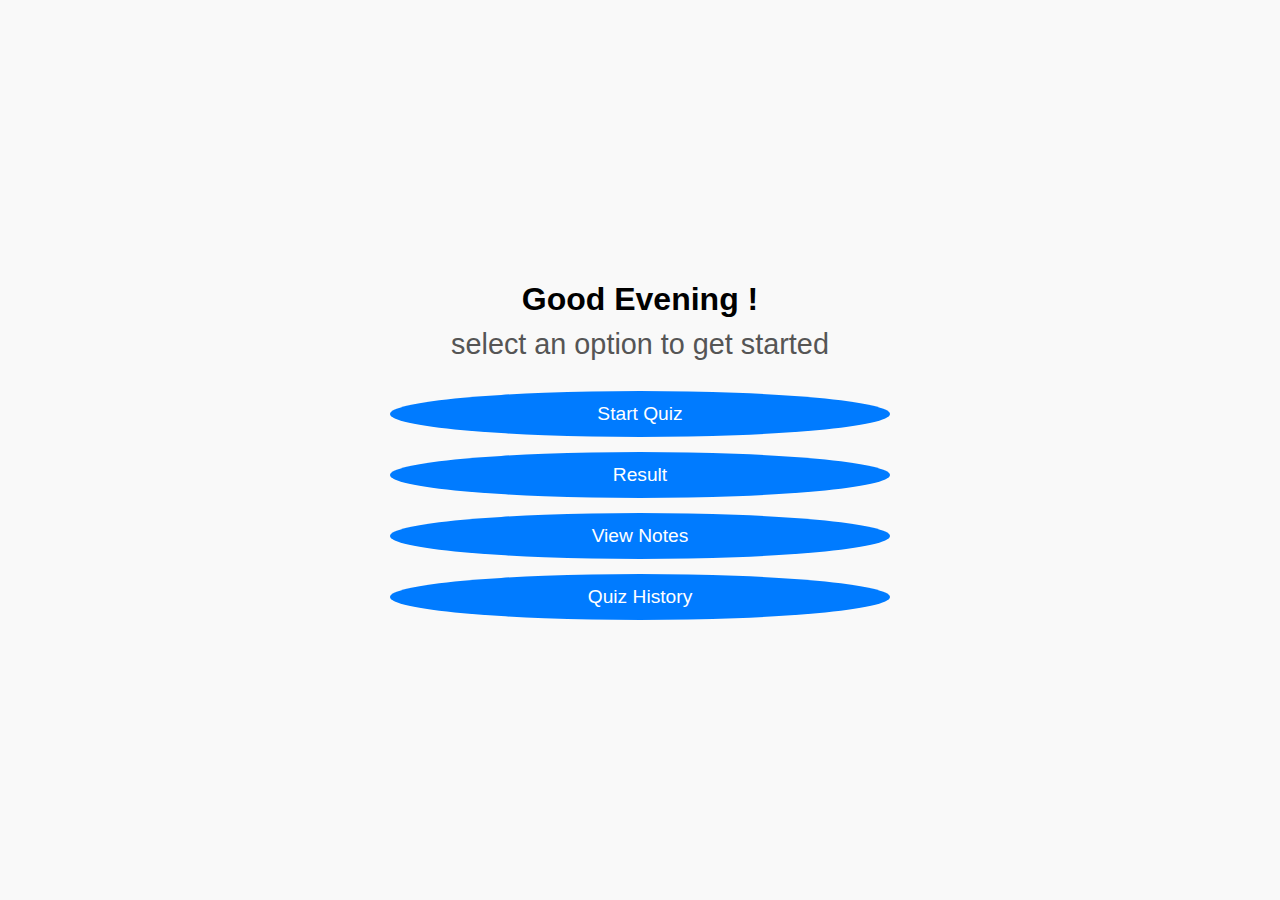
<file: index.html>
<!DOCTYPE html>
<html lang="en">
<head>
    <meta charset="UTF-8">
    <meta name="viewport" content="width=device-width, initial-scale=1.0">
    <title>Quiz & Notes Web App</title>
    <link rel="stylesheet" href="style.css">
</head>
<body>
    <div class="container">
        <!--Greeeting SEction-->
        <div class="greeting-container" id="greeting-container">
           <h1 id="greeting-message"> Welcome!</h1> 
           <p id="sub-greeting">Select an option below to get started.</p>
        </div>
        <!--navigation button-->
        <div class="navigation-container">
           <button class="nav-button" id="start-quiz" onclick="navgateTo('quiz')">Start Quiz</button>
           <button class="nav-button" id="start-result"onclick="navgateTo('result')">Result</button>
           <button class="nav-button" id="start-notes"onclick="navgateTo('notes')">View Notes</button>
           <button class="nav-button" id="start-history"onclick="navgateTo('history')">Quiz History</button>
        </div>
    </div>
   <script src="home.js"></script>

</body>
</html>
</file>
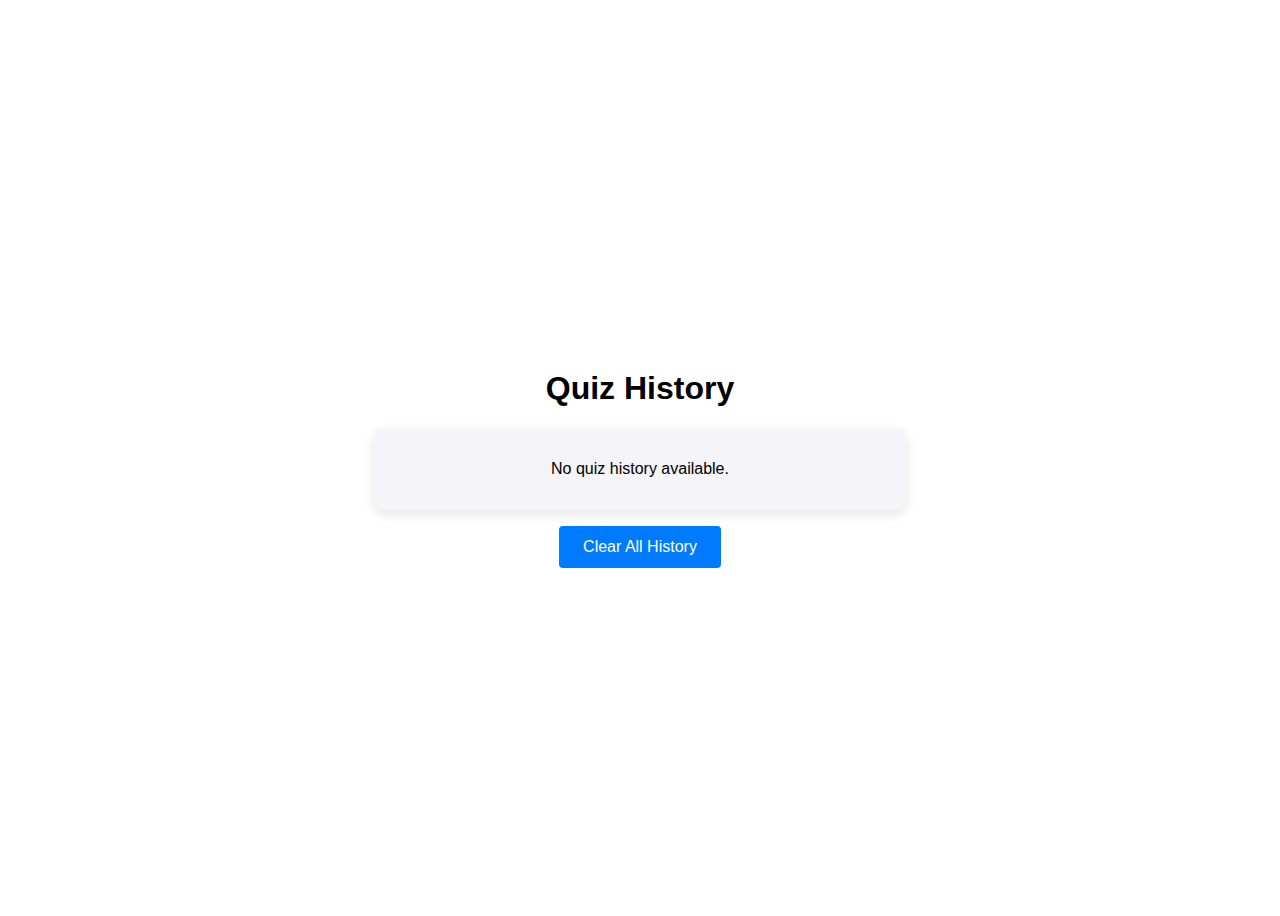
<file: history.html>
<!DOCTYPE html>
<html lang="en">
<head>
    <meta charset="UTF-8">
    <meta name="viewport" content="width=device-width, initial-scale=1.0">
    <title>Quiz History</title>
    <link rel="stylesheet" href="history-style.css">
</head>
<body>
    <div class="container">
        <h1>Quiz History</h1>
        <div id="history-container">
            <ul id="history-list"></ul>
        </div>
        <button class="nav-button" id="clear-history" onclick="clearHistory()">Clear All History</button>
    </div>
    <script src="history.js"></script>
</body>
</html>
</file>
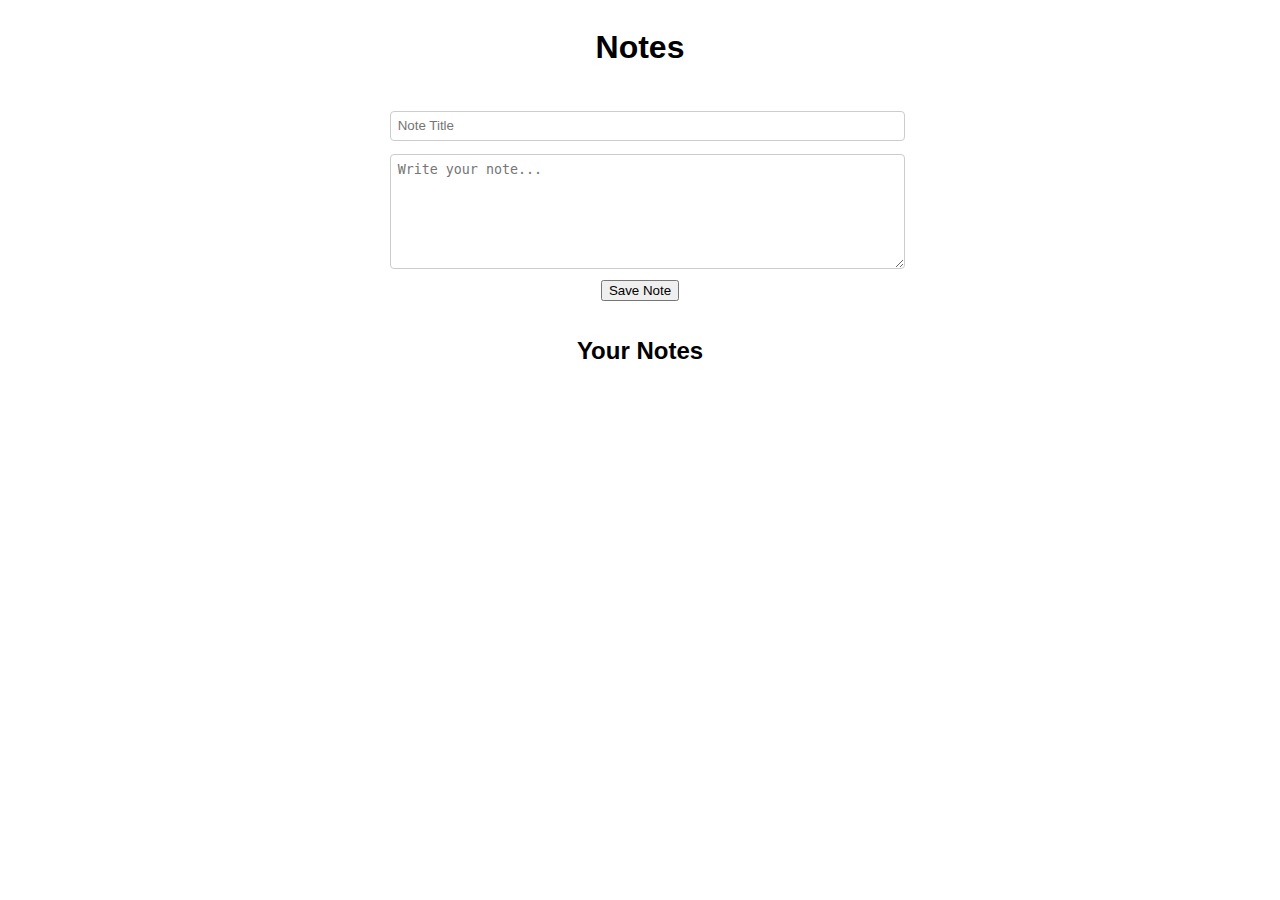
<file: notes.html>
<!DOCTYPE html>
<html lang="en">
<head>
    <meta charset="UTF-8">
    <meta name="viewport" content="width=device-width, initial-scale=1.0">
    <title>Notes</title>
    <link rel="stylesheet" href="notes-style.css">
</head>
<body>
    <div class="container">
        <h1>Notes</h1>
        <!-- New Note Section -->
        <div class="note-form">
            <input type="text" id="note-title" placeholder="Note Title">
            <textarea id="note-content" placeholder="Write your note..."></textarea>
            <button class="nav-button" onclick="saveNote()">Save Note</button>
        </div>

        <!-- Notes List Section -->
        <div id="notes-list-container">
            <h2>Your Notes</h2>
            <ul id="notes-list"></ul>
        </div>
    </div>
    <script src="notes.js"></script>
</body>
</html>
</file>
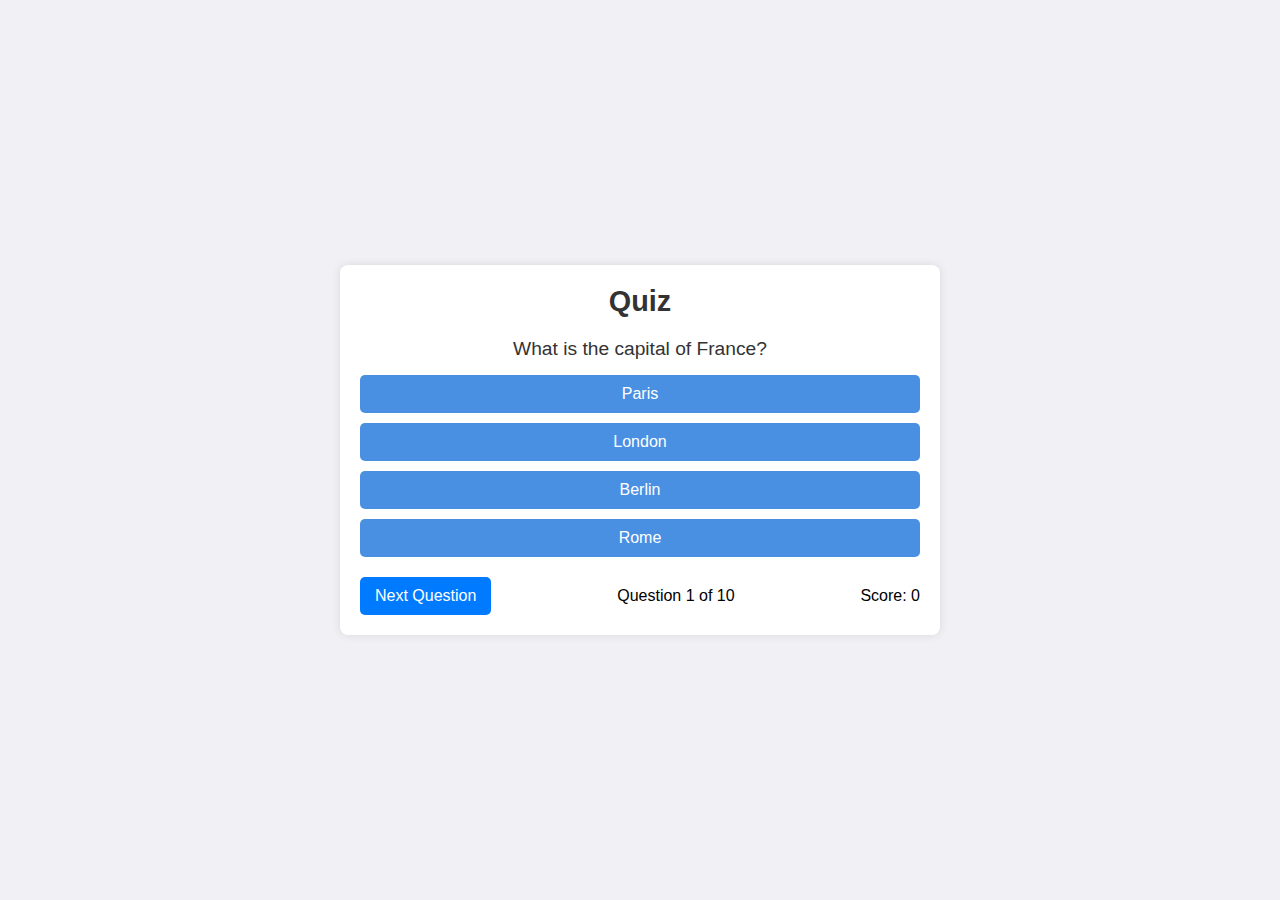
<file: quiz.html>
<!DOCTYPE html>
<html lang="en">
<head>
  <meta charset="UTF-8">
  <meta name="viewport" content="width=device-width, initial-scale=1.0">
  <title>Quiz - Interactive Quiz & Notes WebApp</title>
  <link rel="stylesheet" href="quiz-style.css">
</head>
<body>
  <div class="quiz-container">
    <h2 id="quiz-title">Quiz</h2>
    <div id="question-container">
      <p id="question-text">Question text will go here</p>
      <div id="options-container"></div>
    </div>
    <p id="feedback"></p>
    <div class="quiz-footer">
      <button id="next-btn" onclick="nextQuestion()">Next Question</button>
      <p id="progress">Question 1 of 10</p>
      <p id="score">Score: 0</p>
    </div>
  </div>

  <script src="quiz.js"></script>
</body>
</html>
</file>
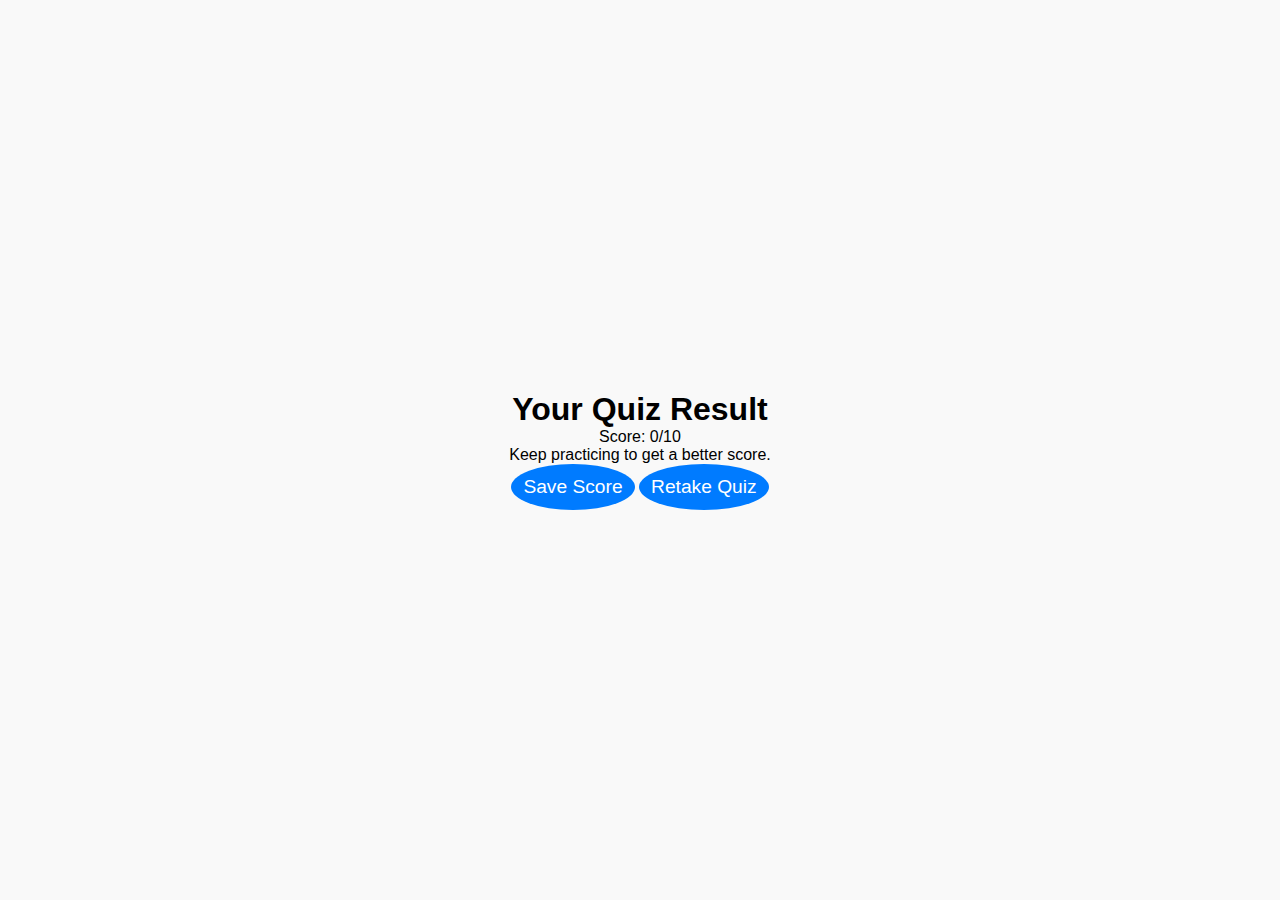
<file: result.html>
<!DOCTYPE html>
<html lang="en">
<head>
    <meta charset="UTF-8">
    <meta name="viewport" content="width=device-width, initial-scale=1.0">
    <title>Quiz Result</title>
    <link rel="stylesheet" href="style.css">
</head>
<body>
    <div class="container">
        <!-- Result Section -->
        <div class="result-container">
            <h1>Your Quiz Result</h1>
            <p id="score-display">Score: <span id="score">0</span>/10</p>
            <p id="feedback-message"></p>
            <button class="nav-button" id="save-score" onclick="saveScore()">Save Score</button>
            <p id="confirmation-message" style="display: none;">Score saved!</p>
            <button class="nav-button" id="retake-quiz" onclick="retakeQuiz()">Retake Quiz</button>
        </div>
    </div>
    <script src="result.js"></script>
</body>
</html>
</file>
<file: style.css>
*{
    margin: 0;
    padding: 0;
    box-sizing: border-box;
    font-family: Arial,sans-serif;
}
body{
    display: flex;
    justify-content: center;
    align-items: center;
    height: 100vh;
    background-color: #f9f9f9;
}
.container{
 text-align: center;
 width: 80%;
 max-width: 500px;
}
.greeting-container{
    margin-bottom: 30px;
}
#sub-greeting{
    color: #555;
    font-size: 1.8rem;
    margin-top: 10px;
}
.navigation-container{
    display: flex;
    flex-direction:column;
    gap: 15px;
}
.nav-button{
    padding: 12px;
    font-size: 1.2rem;
    color: #fff;
    background-color: #007bff;
    border: none;
    border-radius: 50%;
    cursor: pointer;
    transition: background-color 0.3s;
}
.nav-button:hover{
    background-color: lightcoral;
}
.nav-button:active{
    transform: scale(0.95);
}
.animation-btn{
    opacity: 0;
    transform: translateY(20px);
    transition: opacity 0.5s ease, transform 0.5s ease;
}
.animated-in {
    opacity: 1;
    transform: translateY(0);
  }
</file>
<file: history-style.css>
/* General container styling */
.container {
    display: flex;
    flex-direction: column;
    align-items: center;
    justify-content: center;
    height: 100vh;
    font-family: Arial, sans-serif;
    text-align: center;
}

/* History section styling */
#history-container {
    width: 80%;
    max-width: 500px;
    background: #f4f4f9;
    padding: 1em;
    border-radius: 8px;
    box-shadow: 0px 4px 12px rgba(0, 0, 0, 0.1);
}

#history-list {
    list-style: none;
    padding: 0;
}

.history-item {
    display: flex;
    justify-content: space-between;
    padding: 0.75em;
    background-color: #e0e0e0;
    border-radius: 4px;
    margin: 0.5em 0;
}

/* Button styling */
.nav-button {
    background: #007bff;
    color: #fff;
    border: none;
    padding: 0.75em 1.5em;
    font-size: 1em;
    border-radius: 4px;
    cursor: pointer;
    margin-top: 1em;
    transition: background 0.3s ease;
}

.nav-button:hover {
    background: #0056b3;
}

.delete-button {
    background: #ff4d4d;
    color: #fff;
    border: none;
    padding: 0.5em;
    border-radius: 4px;
    cursor: pointer;
    font-size: 0.9em;
}
</file>
<file: notes-style.css>
/* General styling for container */
.container {
    display: flex;
    flex-direction: column;
    align-items: center;
    font-family: Arial, sans-serif;
    text-align: center;
}

/* Note form styling */
.note-form {
    width: 80%;
    max-width: 500px;
    margin: 1em 0;
}

#note-title, #note-content {
    width: 100%;
    padding: 0.5em;
    margin: 0.5em 0;
    border-radius: 4px;
    border: 1px solid #ccc;
}

#note-content {
    height: 100px;
    resize: vertical;
}

/* Notes list styling */
#notes-list-container {
    width: 80%;
    max-width: 500px;
}

#notes-list {
    list-style: none;
    padding: 0;
}

.note-item {
    background: #f4f4f9;
    margin: 0.5em 0;
    padding: 1em;
    border-radius: 4px;
    position: relative;
    display: flex;
    flex-direction: column;
    text-align: left;
}

.note-item h3 {
    margin: 0;
}

.note-item p {
    margin: 0.5em 0;
    color: #555;
}

.note-item .timestamp {
    font-size: 0.8em;
    color: #999;
}

.note-item .actions {
    margin-top: 1em;
    text-align: right;
}

.edit-button, .delete-button {
    background: none;
    border: none;
    color: #007bff;
    cursor: pointer;
    margin: 0 0.5em;
}

.delete-button {
    color: #ff4d4d;
}
</file>
<file: quiz-style.css>
* {
    margin: 0;
    padding: 0;
    box-sizing: border-box;
    font-family: Arial, sans-serif;
  }
  
  body {
    display: flex;
    justify-content: center;
    align-items: center;
    height: 100vh;
    background-color: #f0f0f5;
  }
  
  .quiz-container {
    width: 90%;
    max-width: 600px;
    padding: 20px;
    background-color: #ffffff;
    border-radius: 8px;
    box-shadow: 0 0 10px rgba(0, 0, 0, 0.1);
    text-align: center;
  }
  
  #quiz-title {
    font-size: 1.8em;
    margin-bottom: 20px;
    color: #333;
  }
  
  #question-text {
    font-size: 1.2em;
    margin-bottom: 15px;
    color: #333;
  }
  
  #options-container {
    display: flex;
    flex-direction: column;
    gap: 10px;
  }
  
  .option-button {
    padding: 10px;
    font-size: 1em;
    color: white;
    background-color: #4a90e2;
    border: none;
    border-radius: 5px;
    cursor: pointer;
    transition: background-color 0.3s;
  }
  
  .option-button:hover {
    background-color: #357abd;
  }
  
  .correct {
    background-color: #28a745 !important;
  }
  
  .incorrect {
    background-color: #dc3545 !important;
  }
  
  #feedback {
    margin-top: 15px;
    font-size: 1.1em;
    font-weight: bold;
    color: #333;
  }
  
  .quiz-footer {
    display: flex;
    justify-content: space-between;
    align-items: center;
    margin-top: 20px;
  }
  
  #next-btn {
    padding: 10px 15px;
    font-size: 1em;
    color: white;
    background-color: #007bff;
    border: none;
    border-radius: 5px;
    cursor: pointer;
    transition: background-color 0.3s;
  }
  
  #next-btn:hover {
    background-color: #0056b3;
  }
</file>
